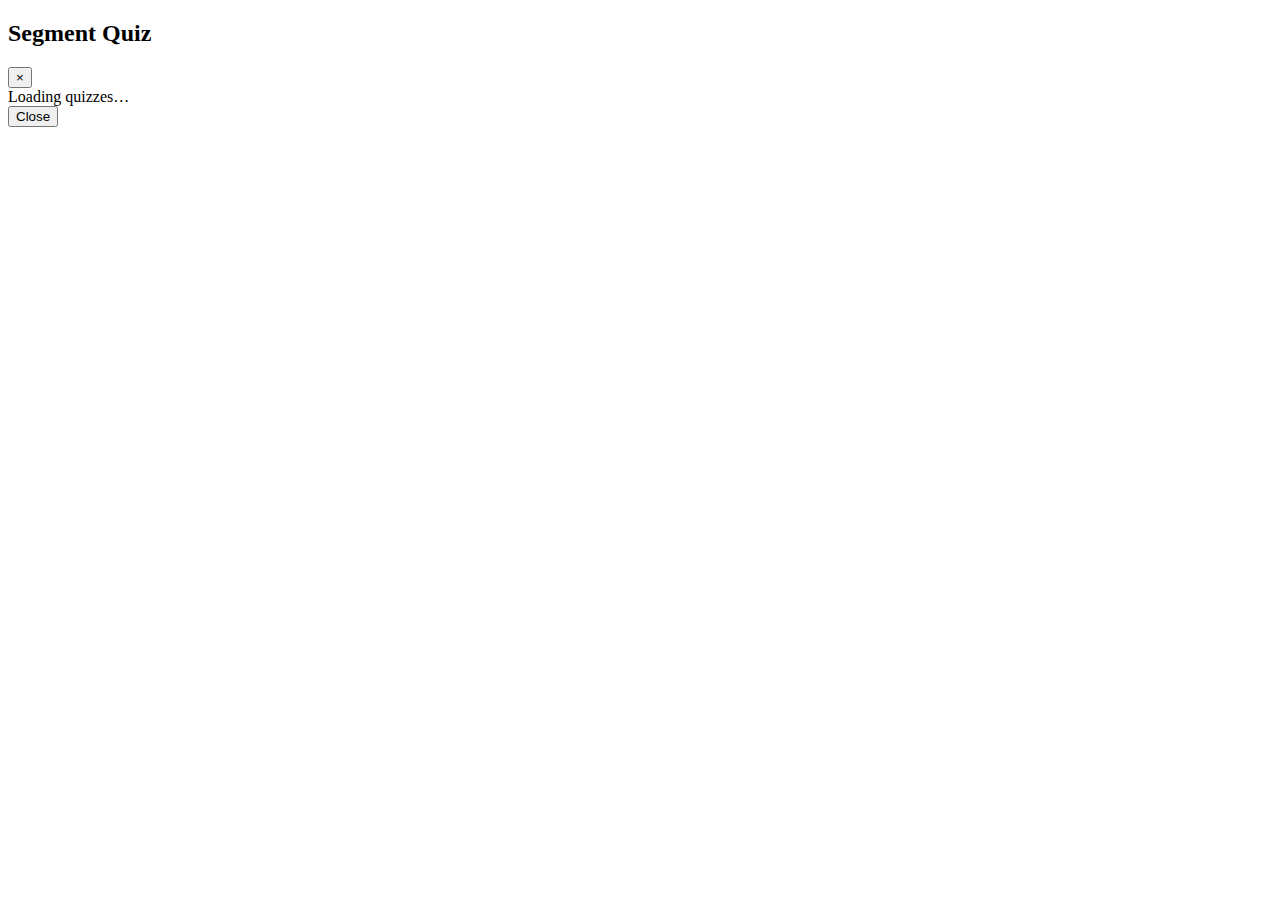
<file: extension/overlay.html>
<!doctype html>
<html lang="en">
<head>
  <meta charset="UTF-8" />
  <meta name="viewport" content="width=device-width, initial-scale=1.0" />
  <title>Quiz Overlay</title>
</head>
<body>
  <div
    class="quiz-overlay"
    role="dialog"
    aria-modal="true"
    aria-labelledby="quiz-title"
  >
    <div class="quiz-overlay__panel">
      <header class="quiz-overlay__header">
        <h2 id="quiz-title" data-quiz-title>Segment Quiz</h2>
        <button
          class="quiz-overlay__close"
          type="button"
          data-quiz-close
          aria-label="Close quiz"
        >
          ×
        </button>
      </header>

      <section class="quiz-overlay__body">
        <div class="quiz-overlay__meta" data-quiz-meta></div>
        <div class="quiz-overlay__list" data-quiz-list>
          <div class="quiz-item" data-empty-state>Loading quizzes…</div>
        </div>
      </section>

      <footer class="quiz-overlay__footer">
        <button
          class="quiz-overlay__close secondary"
          type="button"
          data-quiz-close
        >
          Close
        </button>
      </footer>
    </div>
  </div>
</body>
</html>
</file>
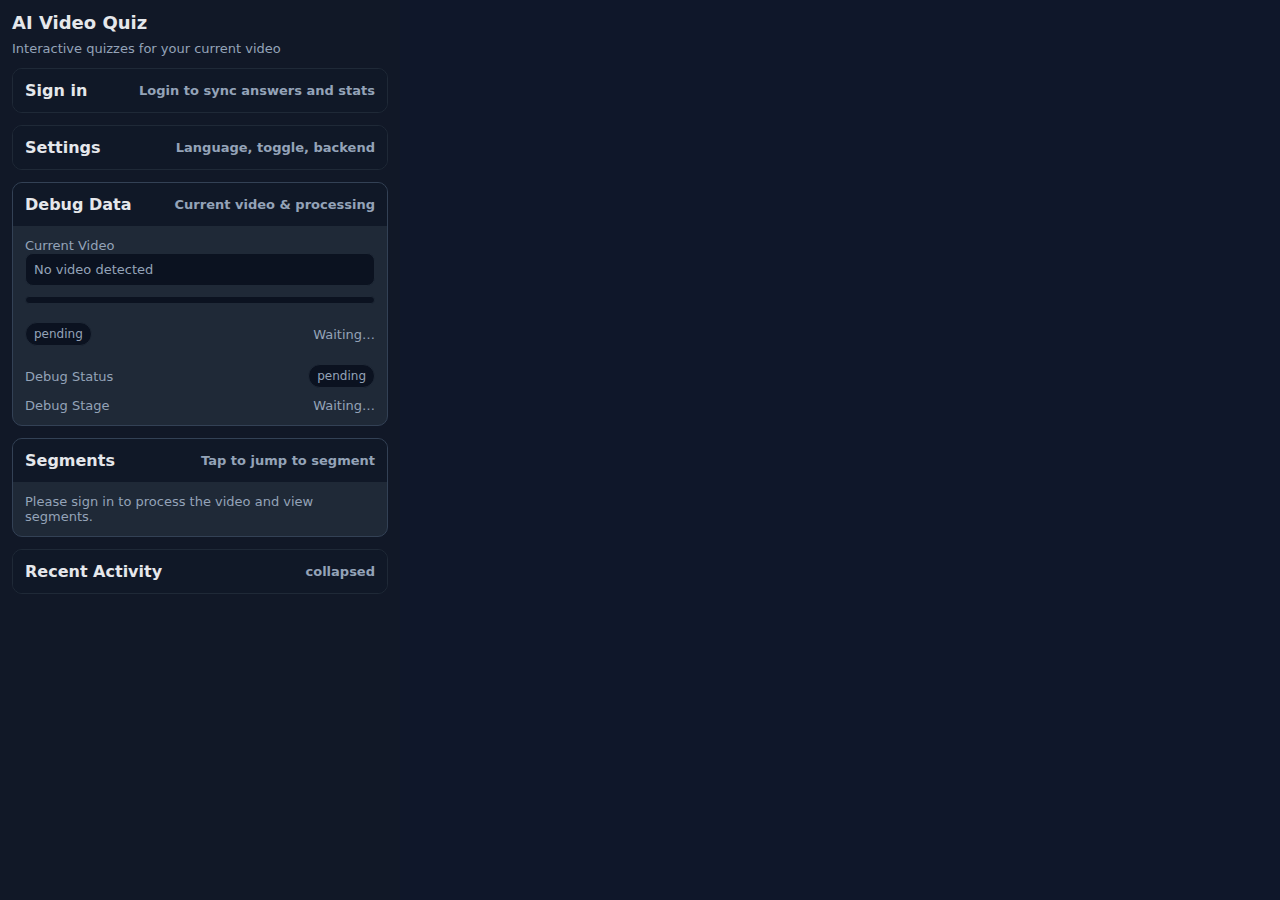
<file: extension/sidepanel.html>
<!doctype html>
<html lang="en">
    <head>
        <meta charset="UTF-8" />
        <title>AI Video Quiz Assistant</title>
        <meta name="viewport" content="width=device-width, initial-scale=1.0" />
        <style>
            :root {
                color-scheme: light dark;
                --bg: #0f172a;
                --panel: #111827;
                --card: #1f2937;
                --text: #e5e7eb;
                --muted: #94a3b8;
                --accent: #2563eb;
                --accent-2: #22c55e;
                --border: #1f2937;
            }
            * {
                box-sizing: border-box;
            }
            body {
                margin: 0;
                font-family:
                    system-ui,
                    -apple-system,
                    Segoe UI,
                    sans-serif;
                background: var(--bg);
                color: var(--text);
                min-height: 100vh;
            }
            .container {
                padding: 12px;
                display: flex;
                flex-direction: column;
                gap: 12px;
                background: var(--panel);
                min-height: 100vh;
                width: 400px;
                max-width: 400px;
            }
            h1 {
                margin: 0 0 8px;
                font-size: 18px;
            }
            h2 {
                margin: 0;
                font-size: 15px;
                color: var(--muted);
            }
            details {
                background: var(--card);
                border: 1px solid var(--border);
                border-radius: 10px;
                padding: 0;
                overflow: hidden;
            }
            details[open] {
                border-color: #334155;
            }
            summary {
                list-style: none;
                cursor: pointer;
                padding: 12px;
                display: flex;
                align-items: center;
                justify-content: space-between;
                gap: 8px;
                font-weight: 600;
                color: var(--text);
                background: #101827;
            }
            summary::-webkit-details-marker {
                display: none;
            }
            .section-body {
                padding: 12px;
                display: flex;
                flex-direction: column;
                gap: 10px;
            }
            .row {
                display: flex;
                gap: 8px;
                align-items: center;
            }
            .space-between {
                justify-content: space-between;
            }
            .muted {
                color: var(--muted);
                font-size: 13px;
            }
            label {
                display: block;
                font-size: 13px;
                margin-bottom: 4px;
                color: var(--muted);
            }
            input,
            select,
            button {
                width: 100%;
                padding: 10px;
                border-radius: 8px;
                border: 1px solid var(--border);
                background: #0b1220;
                color: var(--text);
                font-size: 14px;
            }
            button.primary {
                background: linear-gradient(135deg, var(--accent), #3b82f6);
                color: white;
                border: none;
                cursor: pointer;
            }
            button.ghost {
                background: transparent;
                border: 1px solid var(--border);
                color: var(--text);
                cursor: pointer;
            }
            .progress {
                width: 100%;
                height: 8px;
                background: #0b1220;
                border-radius: 999px;
                overflow: hidden;
                border: 1px solid var(--border);
            }
            .progress > div {
                height: 100%;
                background: linear-gradient(
                    90deg,
                    var(--accent),
                    var(--accent-2)
                );
                width: 0%;
            }
            ul {
                list-style: none;
                margin: 0;
                padding: 0;
            }
            .seg-item {
                padding: 10px;
                border: 1px solid var(--border);
                border-radius: 8px;
                margin-bottom: 8px;
                background: #0f172a;
                cursor: pointer;
            }
            .badge {
                display: inline-flex;
                align-items: center;
                gap: 6px;
                padding: 4px 8px;
                border-radius: 999px;
                background: #0b1220;
                border: 1px solid var(--border);
                font-size: 12px;
                color: var(--muted);
            }
            .grid {
                display: grid;
                grid-template-columns: repeat(auto-fit, minmax(140px, 1fr));
                gap: 8px;
            }
            .pill {
                background: #0b1220;
                border: 1px solid var(--border);
                padding: 8px;
                border-radius: 8px;
                font-size: 13px;
                color: var(--muted);
            }
            .chart {
                width: 100%;
                height: 120px;
                background: #0b1220;
                border: 1px solid var(--border);
                border-radius: 8px;
                display: grid;
                align-items: end;
                padding: 8px;
                gap: 6px;
                grid-auto-flow: column;
                grid-auto-columns: 1fr;
            }
            .chart-bar {
                background: linear-gradient(180deg, var(--accent), #0ea5e9);
                border-radius: 6px 6px 2px 2px;
                min-height: 6px;
            }
            .chart-bar.correct {
                background: linear-gradient(180deg, var(--accent-2), #16a34a);
            }
            a {
                color: var(--accent);
                text-decoration: none;
            }
        </style>
    </head>
    <body>
        <div class="container" id="panel-root">
            <header>
                <h1>AI Video Quiz</h1>
                <div class="muted">
                    Interactive quizzes for your current video
                </div>
            </header>

            <details id="auth-section">
                <summary>
                    <span>Sign in</span>
                    <span class="muted">Login to sync answers and stats</span>
                </summary>
                <div class="section-body">
                    <div class="row">
                        <input
                            type="email"
                            id="auth-email"
                            placeholder="Email"
                            autocomplete="email"
                        />
                    </div>
                    <div class="row">
                        <input
                            type="password"
                            id="auth-password"
                            placeholder="Password"
                            autocomplete="current-password"
                        />
                    </div>
                    <div class="row">
                        <button class="primary" id="btn-login">Login</button>
                    </div>
                    <div class="row space-between">
                        <button class="ghost" id="btn-register">
                            Register
                        </button>
                        <span class="muted" id="auth-status"></span>
                    </div>
                </div>
            </details>

            <details id="user-section" open hidden>
                <summary>
                    <span>User</span>
                    <button class="ghost" id="btn-logout" style="width: auto">
                        Logout
                    </button>
                </summary>
                <div class="section-body">
                    <div class="muted" id="user-email">you@example.com</div>
                    <div class="chart" id="stats-chart">
                        <div
                            class="chart-bar"
                            style="height: 20%"
                            title="Videos"
                        ></div>
                        <div
                            class="chart-bar correct"
                            style="height: 60%"
                            title="Correct"
                        ></div>
                        <div
                            class="chart-bar"
                            style="height: 40%"
                            title="Answered"
                        ></div>
                    </div>
                    <div class="grid">
                        <div class="pill" id="stat-videos">Videos: 0</div>
                        <div class="pill" id="stat-answered">Answered: 0</div>
                        <div class="pill" id="stat-correct">Correct: 0</div>
                        <div class="pill" id="stat-accuracy">Accuracy: 0%</div>
                    </div>
                </div>
            </details>

            <details id="settings-section">
                <summary>
                    <span>Settings</span>
                    <span class="muted">Language, toggle, backend</span>
                </summary>
                <div class="section-body">
                    <label for="language-select">Language</label>
                    <select id="language-select">
                        <option value="en">English</option>
                        <option value="ru">Русский</option>
                        <option value="kk">Қазақша</option>
                    </select>
                    <div
                        class="row space-between"
                        style="align-items: center; margin-top: 6px"
                    >
                        <div>
                            <div class="muted">Extension Enabled</div>
                            <div class="muted" style="font-size: 12px">
                                Pause processing without uninstalling
                            </div>
                        </div>
                        <input type="checkbox" id="toggle-enabled" />
                    </div>
                    <label for="backend-url" style="margin-top: 8px"
                        >Backend URL</label
                    >
                    <input
                        id="backend-url"
                        type="text"
                        placeholder="http://16.170.208.132:2135"
                    />
                    <div class="row" style="margin-top: 10px">
                        <button class="ghost" id="btn-save-settings">
                            Save
                        </button>
                    </div>
                </div>
            </details>

            <details id="debug-section" open>
                <summary>
                    <span>Debug Data</span>
                    <span class="muted">Current video &amp; processing</span>
                </summary>
                <div class="section-body">
                    <div>
                        <div class="muted">Current Video</div>
                        <div class="pill" id="video-title">
                            No video detected
                        </div>
                    </div>
                    <div class="progress">
                        <div id="progress-bar"></div>
                    </div>
                    <div class="row space-between" style="margin-top: 8px">
                        <span class="badge" id="status-badge">pending</span>
                        <span class="muted" id="stage-label">Waiting…</span>
                    </div>
                    <div class="row space-between" style="margin-top: 8px">
                        <span class="muted">Debug Status</span>
                        <span class="badge" id="debug-status">pending</span>
                    </div>
                    <div class="row space-between">
                        <span class="muted">Debug Stage</span>
                        <span class="muted" id="debug-stage">Waiting…</span>
                    </div>
                </div>
            </details>

            <details id="segments-section" open>
                <summary>
                    <span>Segments</span>
                    <span class="muted">Tap to jump to segment</span>
                </summary>
                <div class="section-body">
                    <ul id="segment-list">
                        <li class="muted">
                            Please sign in to process the video and view
                            segments.
                        </li>
                    </ul>
                </div>
            </details>

            <details id="activity-section">
                <summary>
                    <span>Recent Activity</span>
                    <span class="muted">collapsed</span>
                </summary>
                <div class="section-body">
                    <div id="activity-list" class="muted">No activity yet.</div>
                </div>
            </details>
        </div>

        <script src="sidepanel.js" type="module"></script>
    </body>
</html>
</file>
